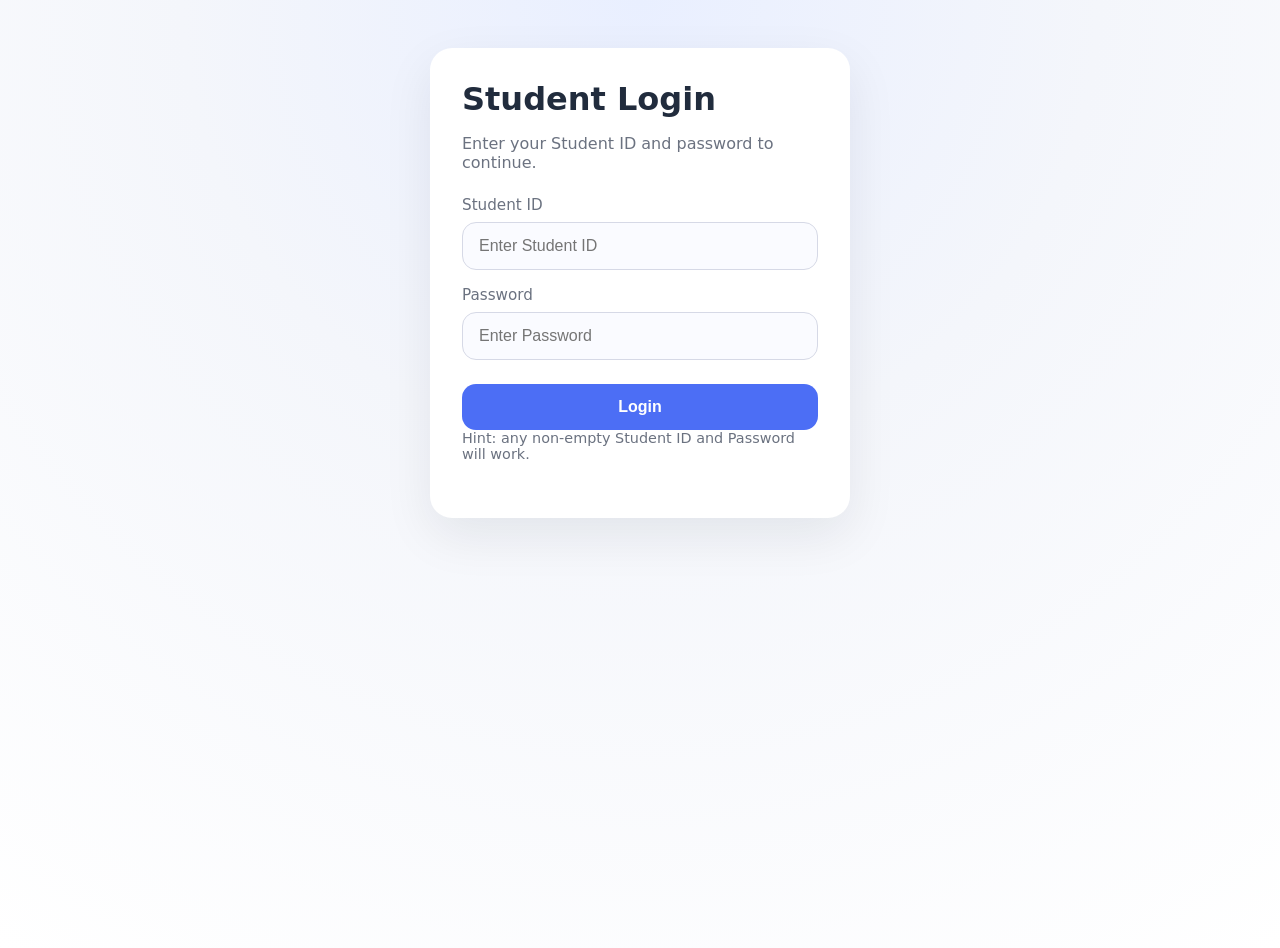
<file: index.html>
<!DOCTYPE html>
<html lang="en">
<head>
  <meta charset="UTF-8" />
  <meta name="viewport" content="width=device-width, initial-scale=1.0" />
  <title>Attendance Tracker - Login</title>
  <link rel="stylesheet" href="style.css" />
</head>
<body>
  <div class="page-center">
    <div class="card login-card">
      <h1>Student Login</h1>
      <p>Enter your Student ID and password to continue.</p>

      <label for="studentId">Student ID</label>
      <input id="studentId" type="text" placeholder="Enter Student ID" />

      <label for="password">Password</label>
      <input id="password" type="password" placeholder="Enter Password" />

      <button id="loginBtn">Login</button>

      <p class="note">Hint: any non-empty Student ID and Password will work.</p>
    </div>
  </div>

  <script src="script.js"></script>
</body>
</html>
</file>
<file: style.css>
:root {
  --bg: #f4f6fb;
  --card: #ffffff;
  --text: #212c3d;
  --muted: #6b7280;
  --primary: #4c6ef5;
  --accent: #37b24d;
  --danger: #f03e3e;
  --shadow: 0 18px 50px rgba(15, 23, 42, 0.08);
}

* {
  box-sizing: border-box;
}

body {
  margin: 0;
  min-height: 100vh;
  background: radial-gradient(circle at top, #e9efff 0%, #f4f6fb 40%, #ffffff 100%);
  color: var(--text);
  font-family: Inter, system-ui, -apple-system, BlinkMacSystemFont, "Segoe UI", sans-serif;
}

.page-center {
  width: min(1100px, calc(100% - 32px));
  margin: 48px auto;
}

.card,
.dashboard-card,
.section-panel {
  background: var(--card);
  border-radius: 22px;
  box-shadow: var(--shadow);
}

.login-card {
  padding: 32px;
  max-width: 420px;
  margin: 0 auto;
}

.login-card h1,
.dashboard-header h1,
.section-panel h2 {
  margin: 0 0 16px;
}

.login-card p,
.dashboard-header p {
  margin: 0 0 24px;
  color: var(--muted);
}

label {
  display: block;
  margin: 16px 0 8px;
  color: var(--muted);
  font-size: 0.95rem;
}

input {
  width: 100%;
  padding: 14px 16px;
  border-radius: 14px;
  border: 1px solid #d6d9e6;
  background: #fafbff;
  font-size: 1rem;
}

button {
  cursor: pointer;
  border: none;
  border-radius: 14px;
  padding: 14px 18px;
  font-size: 1rem;
}

#loginBtn,
.secondary-btn {
  width: 100%;
  margin-top: 24px;
  background: var(--primary);
  color: white;
  font-weight: 600;
  transition: transform 0.25s ease, box-shadow 0.25s ease;
}

.secondary-btn {
  width: auto;
  padding: 12px 20px;
  background: #ffffff;
  color: var(--primary);
  border: 1px solid #d6d9e6;
}

button:hover {
  transform: translateY(-2px);
  box-shadow: 0 18px 30px rgba(76, 110, 245, 0.18);
}

.note {
  margin-top: 18px;
  color: var(--muted);
  font-size: 0.9rem;
}

.dashboard-header {
  display: flex;
  justify-content: space-between;
  align-items: center;
  gap: 16px;
  margin-bottom: 32px;
}

.card-grid {
  display: grid;
  grid-template-columns: repeat(auto-fit, minmax(220px, 1fr));
  gap: 18px;
  margin-bottom: 28px;
}

.dashboard-card {
  padding: 24px;
  text-align: left;
  transition: transform 0.25s ease, border-color 0.25s ease;
  border: 1px solid transparent;
}

.dashboard-card:hover {
  border-color: #c5d2ff;
  transform: translateY(-4px);
}

.dashboard-card h2 {
  margin: 0 0 10px;
}

.dashboard-card p {
  margin: 0;
  color: var(--muted);
}

.section-panel {
  padding: 28px;
  margin-bottom: 20px;
}

.info-grid {
  display: grid;
  gap: 16px;
  grid-template-columns: repeat(auto-fit, minmax(180px, 1fr));
}

.info-grid div {
  background: #f8faff;
  padding: 18px;
  border-radius: 16px;
}

.info-grid strong {
  display: block;
  margin-bottom: 8px;
  color: var(--muted);
}

.info-grid span {
  font-size: 1.1rem;
}

.large-text {
  font-size: 3rem;
  margin: 0 0 18px;
  color: var(--primary);
}

.progress-bar {
  width: 100%;
  height: 18px;
  border-radius: 999px;
  background: #e8ebfb;
  overflow: hidden;
}

.progress-fill {
  width: 0;
  height: 100%;
  background: linear-gradient(90deg, #4c6ef5, #37b24d);
  transition: width 0.8s ease;
}

table {
  width: 100%;
  border-collapse: collapse;
}

thead th {
  text-align: left;
  padding: 16px 12px;
  color: var(--muted);
}

tbody td {
  padding: 14px 12px;
  border-top: 1px solid #ebeff7;
}

.hidden {
  display: none;
}

@media (max-width: 640px) {
  .dashboard-header {
    flex-direction: column;
    align-items: stretch;
  }
  #loginBtn,
  .secondary-btn {
    width: 100%;
  }
}
</file>
